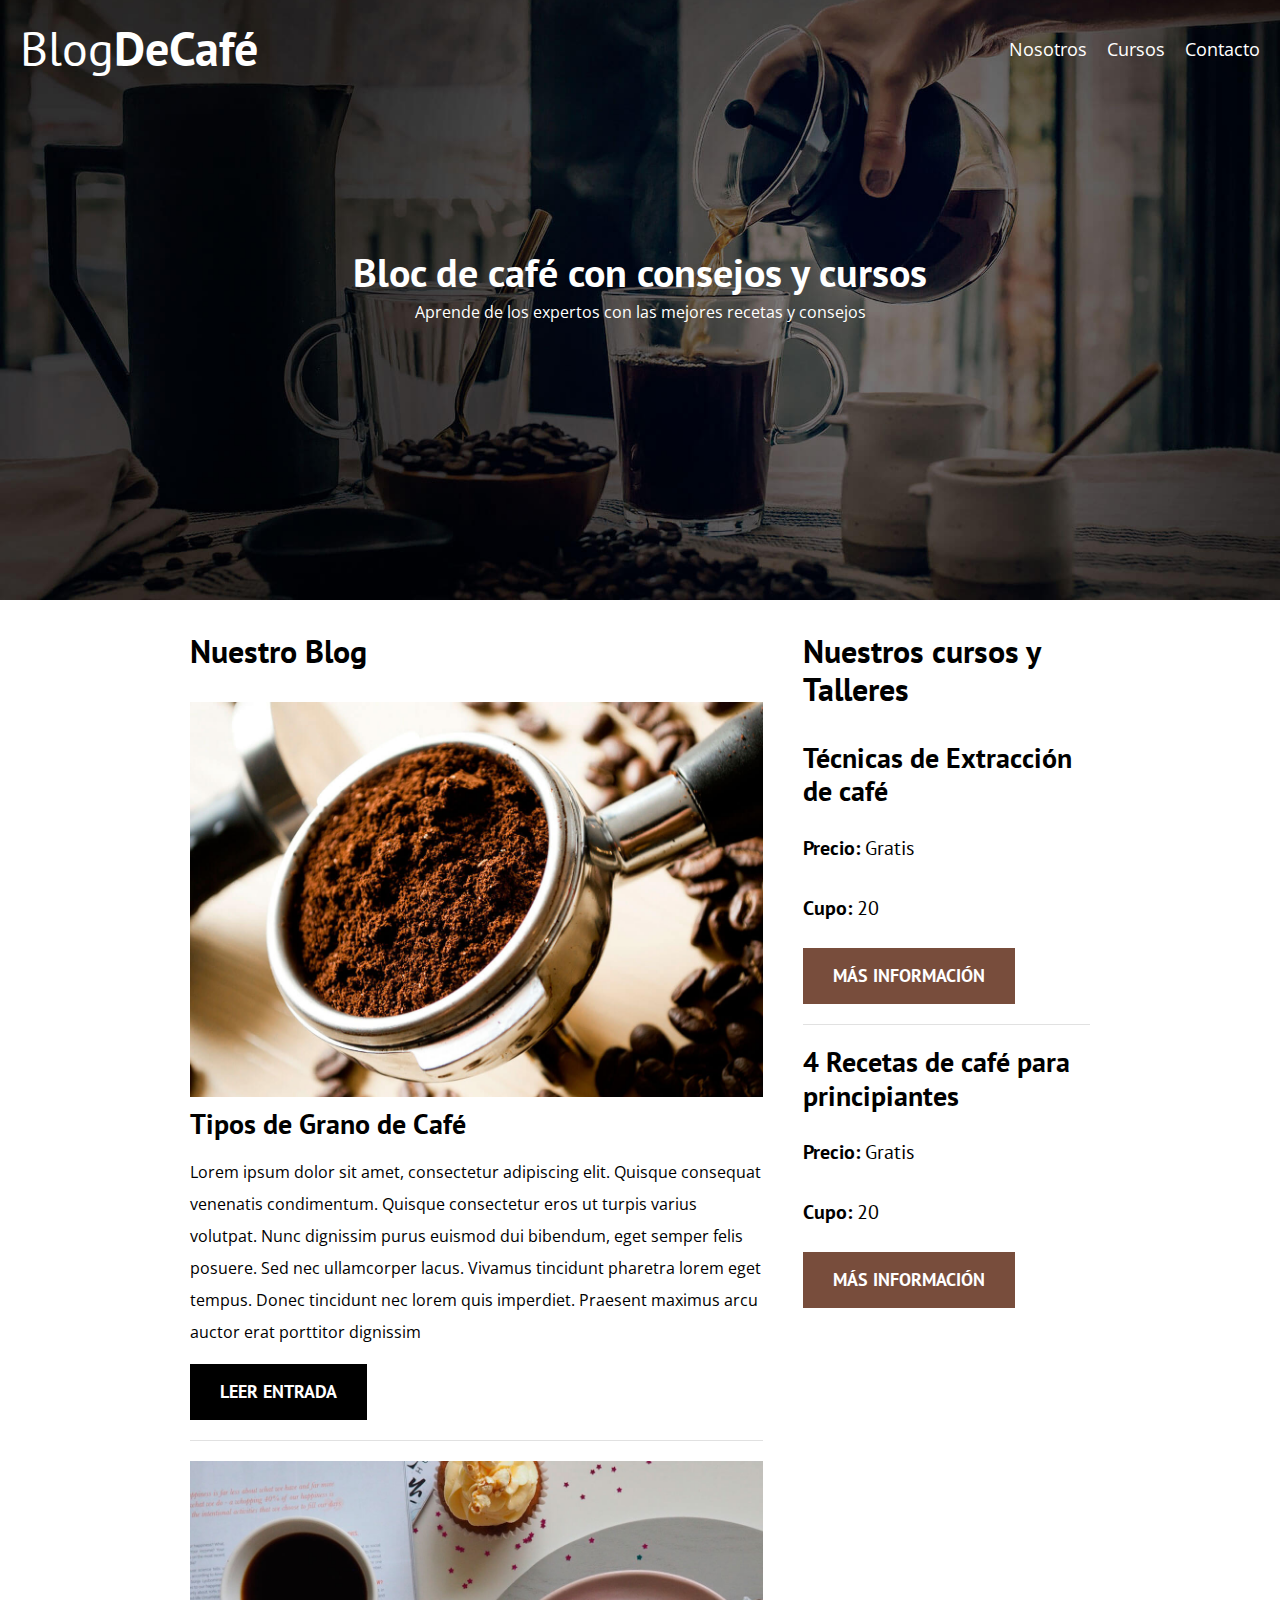
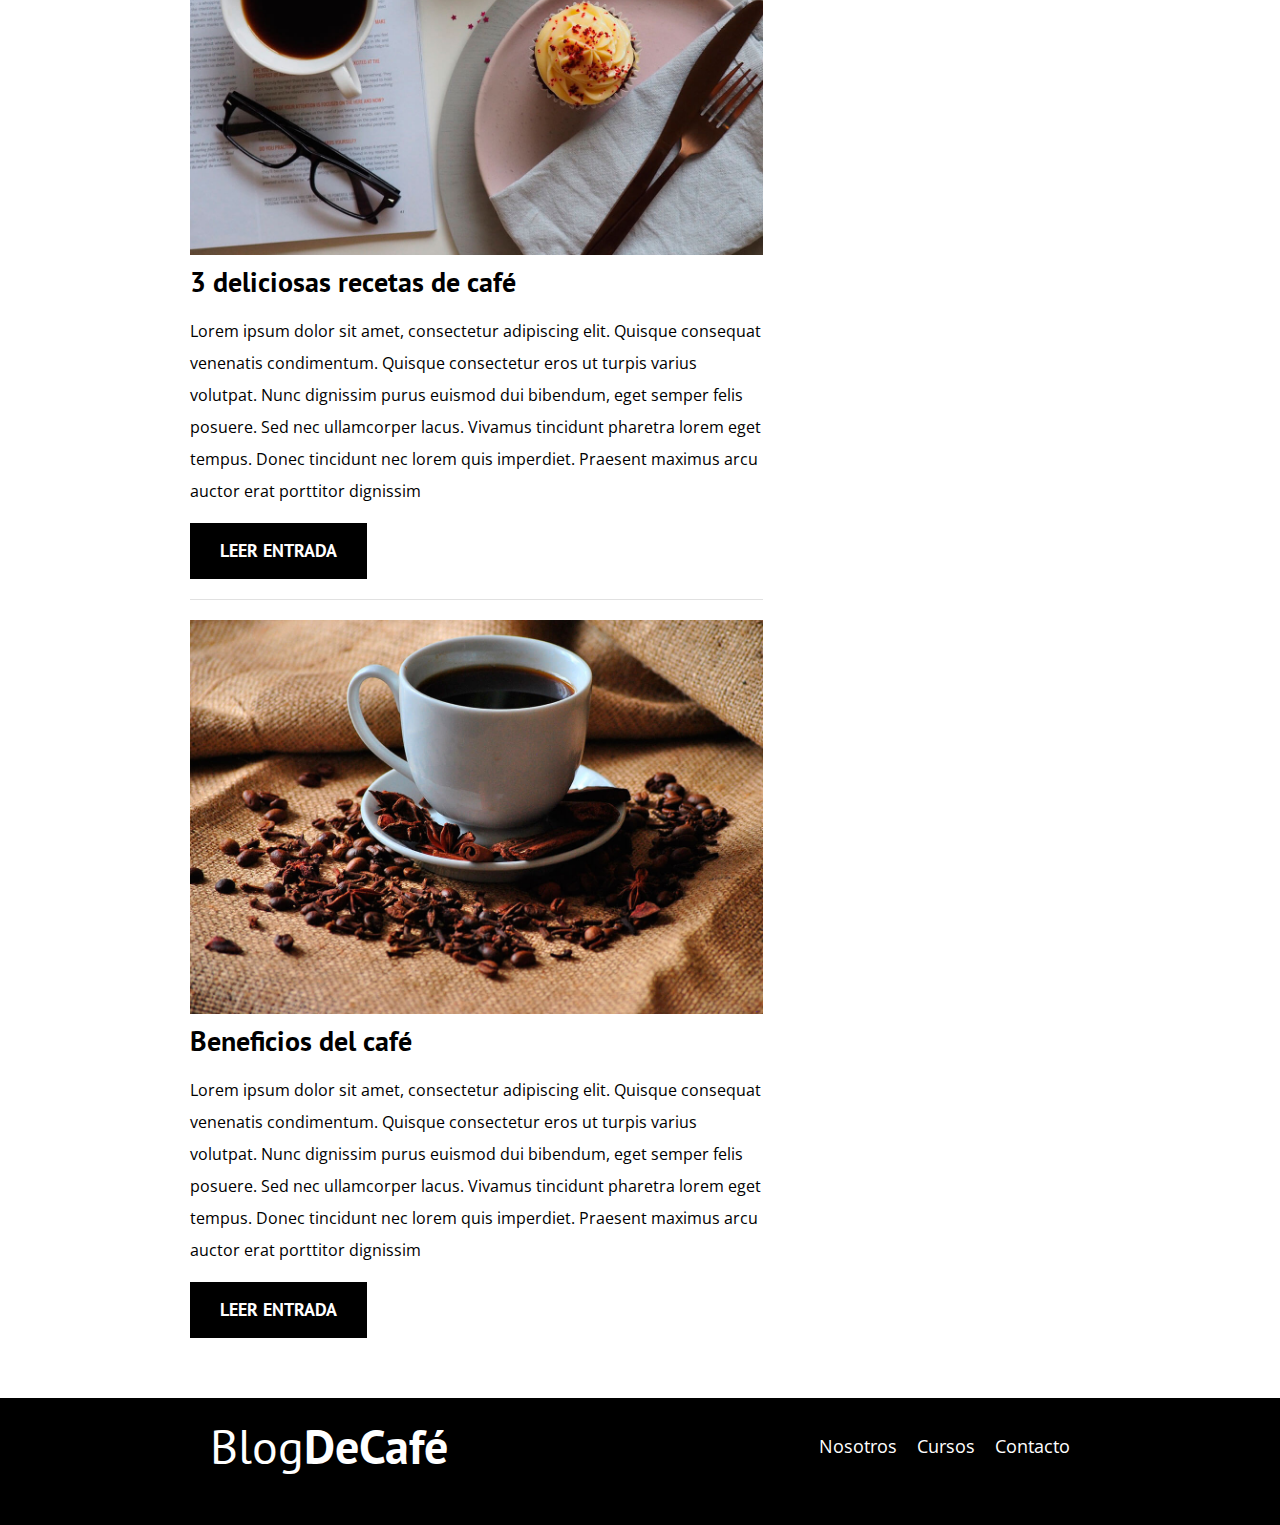
<file: blogdecafe_inicio/index.html>
<!DOCTYPE html>
<html lang="en">

<head>
    <meta charset="UTF-8">
    <meta name="viewport" content="width=device-width, initial-scale=1.0">
    <title>BlogdeCafé</title>
    <link rel="stylesheet" href="css/normalize.css">
    <link rel="preconnect" href="https://fonts.googleapis.com">
    <link rel="preconnect" href="https://fonts.gstatic.com" crossorigin>
    <link
        href="https://fonts.googleapis.com/css2?family=Krub:wght@400;700&family=Open+Sans&family=PT+Sans:wght@400;700&family=Staatliches&display=swap"
        rel="stylesheet">
    <link rel="stylesheet" href="css/style.css">
</head>

<body>

    <header class="header"">

        <div class=" contendor">
        <div class="barra">
            <a class="logo" href="index.html">
                <h1 class="logo__nombre no-margin centrar-texto">
                    Blog<span class="logo__bold">DeCafé</span></h1>
            </a>

            <nav class="navegacion">
                <a href="nosotros.html" class="navegacion__enlaces">Nosotros</a>
                <a href="cursos.html" class="navegacion__enlaces">Cursos</a>
                <a href="contacto.html" class="navegacion__enlaces">Contacto</a>
            </nav>
        </div>
        </div>
        <div class="header__texto">
            <h2 class="no-margin">Bloc de café con consejos y cursos</h2>
            <p class="no-margin">Aprende de los expertos con las mejores recetas y consejos</p>
        </div>

    </header>

    <div class="contenedor contenido-principal">

        <main class="blog">
            <h3>Nuestro Blog</h3>

            <article class="entrada">
                <div class="entrada__imagen">
                    <img loading="lazy" src="img/blog1.jpg" alt="imagen blog">

                </div>

                <div class="entrada__contenido">
                    <h4 class="no-margin">Tipos de Grano de Café</h4>
                    <p>Lorem ipsum dolor sit amet, consectetur adipiscing elit.
                        Quisque consequat venenatis condimentum. Quisque consectetur
                        eros ut turpis varius volutpat. Nunc dignissim purus euismod
                        dui bibendum, eget semper felis posuere. Sed nec ullamcorper lacus.
                        Vivamus tincidunt pharetra lorem eget tempus. Donec tincidunt nec lorem quis imperdiet.
                        Praesent maximus arcu auctor erat porttitor dignissim </p>
                    <a href="entrada.html" class="boton boton--primario">Leer Entrada</a>
                </div>
            </article>

            <article class="entrada">
                <div class="entrada__imagen">
                    <img loading="lazy" src="img/blog2.jpg" alt="imagen blog">
                    <div class="entrada__contenido">
                        <h4 class="no-margin">3 deliciosas recetas de café</h4>
                        <p>Lorem ipsum dolor sit amet, consectetur adipiscing elit.
                            Quisque consequat venenatis condimentum. Quisque consectetur
                            eros ut turpis varius volutpat. Nunc dignissim purus euismod
                            dui bibendum, eget semper felis posuere. Sed nec ullamcorper lacus.
                            Vivamus tincidunt pharetra lorem eget tempus. Donec tincidunt nec lorem quis imperdiet.
                            Praesent maximus arcu auctor erat porttitor dignissim </p>
                        <a href="entrada.html" class="boton boton--primario">Leer Entrada</a>
                    </div>
            </article>

            <article class="entrada">
                <div class="entrada__imagen">
                    <img loading="lazy" src="img/blog3.jpg" alt="imagen blog">
                    <div class="entrada__contenido">
                        <h4 class="no-margin">Beneficios del café</h4>
                        <p>Lorem ipsum dolor sit amet, consectetur adipiscing elit.
                            Quisque consequat venenatis condimentum. Quisque consectetur
                            eros ut turpis varius volutpat. Nunc dignissim purus euismod
                            dui bibendum, eget semper felis posuere. Sed nec ullamcorper lacus.
                            Vivamus tincidunt pharetra lorem eget tempus. Donec tincidunt nec lorem quis imperdiet.
                            Praesent maximus arcu auctor erat porttitor dignissim </p>
                        <a href="entrada.html" class="boton boton--primario">Leer Entrada</a>
                    </div>
            </article>

        </main>
        <aside class="sidebar">
            <h3>Nuestros cursos y Talleres</h3>
            <ul class="cursos no-padding">
                <li class="widget-curso">
                    <h4 class="no-margin">Técnicas de Extracción de café</h4>
                    <p class="widget-curso__label">Precio:
                        <span class="widget-curso__info">Gratis</span>
                    </p>
                    <p class="widget-curso__label">Cupo:
                        <span class="widget-curso__info">20</span>
                    </p>
                    <a href="entrada.html" class="boton boton--secundario">Más información</a>
                </li>

                <li class="widget-curso">
                    <h4 class="no-margin">4 Recetas de café para principiantes</h4>
                    <p class="widget-curso__label">Precio:
                        <span class="widget-curso__info">Gratis</span>
                    </p>
                    <p class="widget-curso__label">Cupo:
                        <span class="widget-curso__info">20</span>
                    </p>
                    <a href="entrada.html" class="boton boton--secundario">Más información</a>
                </li>

            </ul>
        </aside>

    </div>

    <footer class="footer">
        <div class="contenedor">
            <div class="barra">
                <a class="logo" href="index.html">
                    <h1 class="logo__nombre no-margin centrar-texto">
                        Blog<span class="logo__bold">DeCafé</span></h1>
                </a>
    
                <nav class="navegacion">
                    <a href="nosotros.html" class="navegacion__enlaces">Nosotros</a>
                    <a href="cursos.html" class="navegacion__enlaces">Cursos</a>
                    <a href="contacto.html" class="navegacion__enlaces">Contacto</a>
                </nav>
            </div>

        </div>

    </footer>

</body>

</html>
</file>
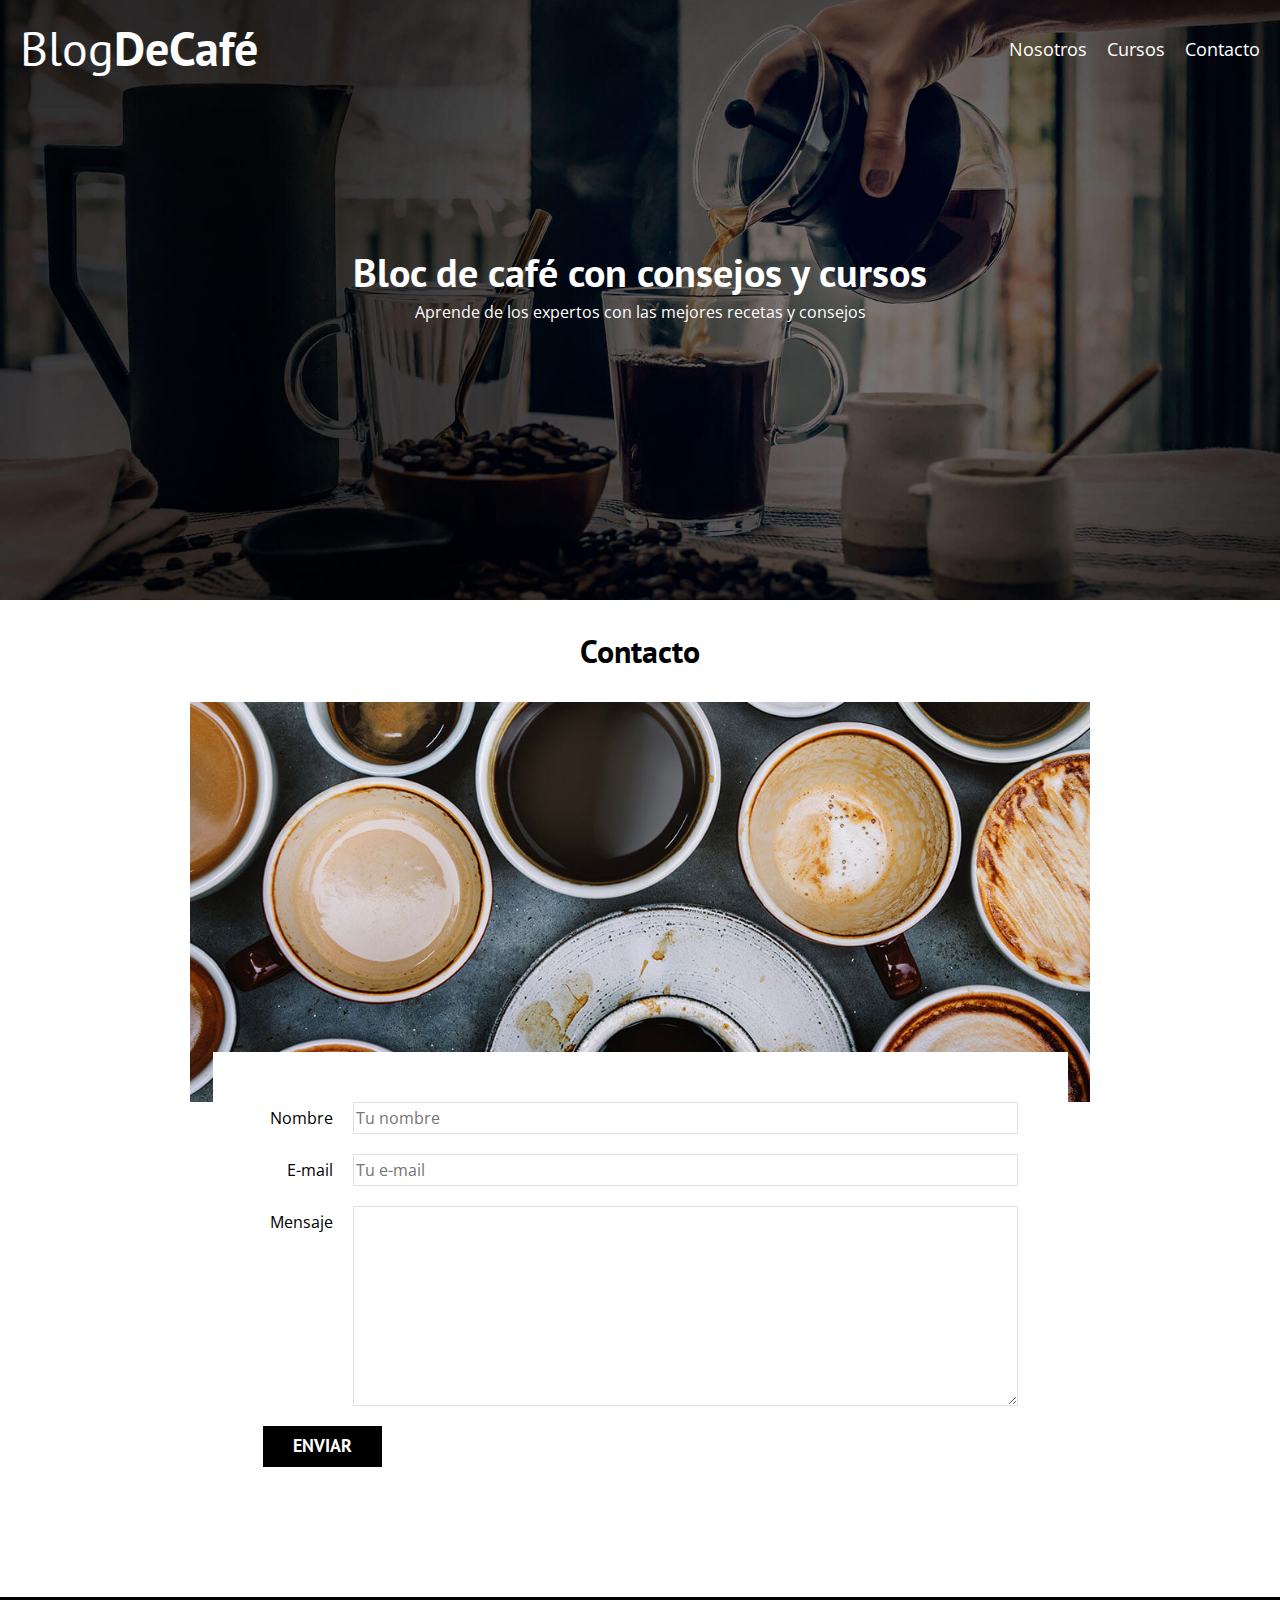
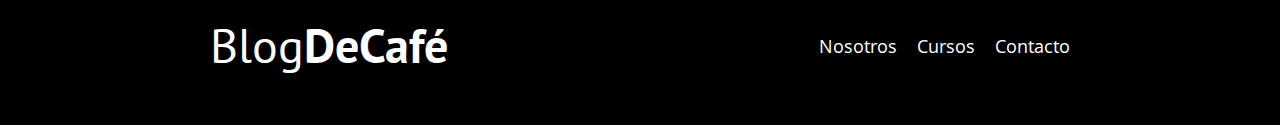
<file: blogdecafe_inicio/contacto.html>
<!DOCTYPE html>
<html lang="en">

<head>
    <meta charset="UTF-8">
    <meta name="viewport" content="width=device-width, initial-scale=1.0">
    <title>BlogdeCafé</title>
    <link rel="stylesheet" href="css/normalize.css">
    <link rel="preconnect" href="https://fonts.googleapis.com">
    <link rel="preconnect" href="https://fonts.gstatic.com" crossorigin>
    <link
        href="https://fonts.googleapis.com/css2?family=Krub:wght@400;700&family=Open+Sans&family=PT+Sans:wght@400;700&family=Staatliches&display=swap"
        rel="stylesheet">
    <link rel="stylesheet" href="css/style.css">
</head>

<body>

    <header class="header"">

        <div class=" contendor">
        <div class="barra">
            <a class="logo" href="index.html">
                <h1 class="logo__nombre no-margin centrar-texto">
                    Blog<span class="logo__bold">DeCafé</span></h1>
            </a>

            <nav class="navegacion">
                <a href="nosotros.html" class="navegacion__enlaces">Nosotros</a>
                <a href="cursos.html" class="navegacion__enlaces">Cursos</a>
                <a href="contacto.html" class="navegacion__enlaces">Contacto</a>
            </nav>
        </div>
        </div>
        <div class="header__texto">
            <h2 class="no-margin">Bloc de café con consejos y cursos</h2>
            <p class="no-margin">Aprende de los expertos con las mejores recetas y consejos</p>
        </div>

    </header>

    <main class="contenedor">

        <h3 class="centrar-texto">Contacto</h3>
        <div class="contacto-bg"></div>

        <form class="formulario">
            <div class="campo">
                <label class="campo__label" nombre">Nombre</label>
                <input class="campo__fiel"type="text" placeholder="Tu nombre" id="nombre">
            </div>
            <div class="campo">
                <label class="campo__label" for="email">E-mail</label>
                <input class="campo__fiel" type="email" placeholder="Tu e-mail" id="email">
            </div>
            <div class="campo">
                <label class="campo__label" for="mensaje">Mensaje</label>
                <textarea class="campo__fiel campo__fiel--textarea" id="mensaje"></textarea>
            </div>
            <div class="campo">
              <input type="submit" value="Enviar" class="boton boton--primario">
            </div>

        </form>
       


    </main>

    <footer class="footer">
        <div class="contenedor">
            <div class="barra">
                <a class="logo" href="index.html">
                    <h1 class="logo__nombre no-margin centrar-texto">
                        Blog<span class="logo__bold">DeCafé</span></h1>
                </a>

                <nav class="navegacion">
                    <a href="nosotros.html" class="navegacion__enlaces">Nosotros</a>
                    <a href="cursos.html" class="navegacion__enlaces">Cursos</a>
                    <a href="contacto.html" class="navegacion__enlaces">Contacto</a>
                </nav>
            </div>

        </div>

    </footer>

</body>

</html>
</file>
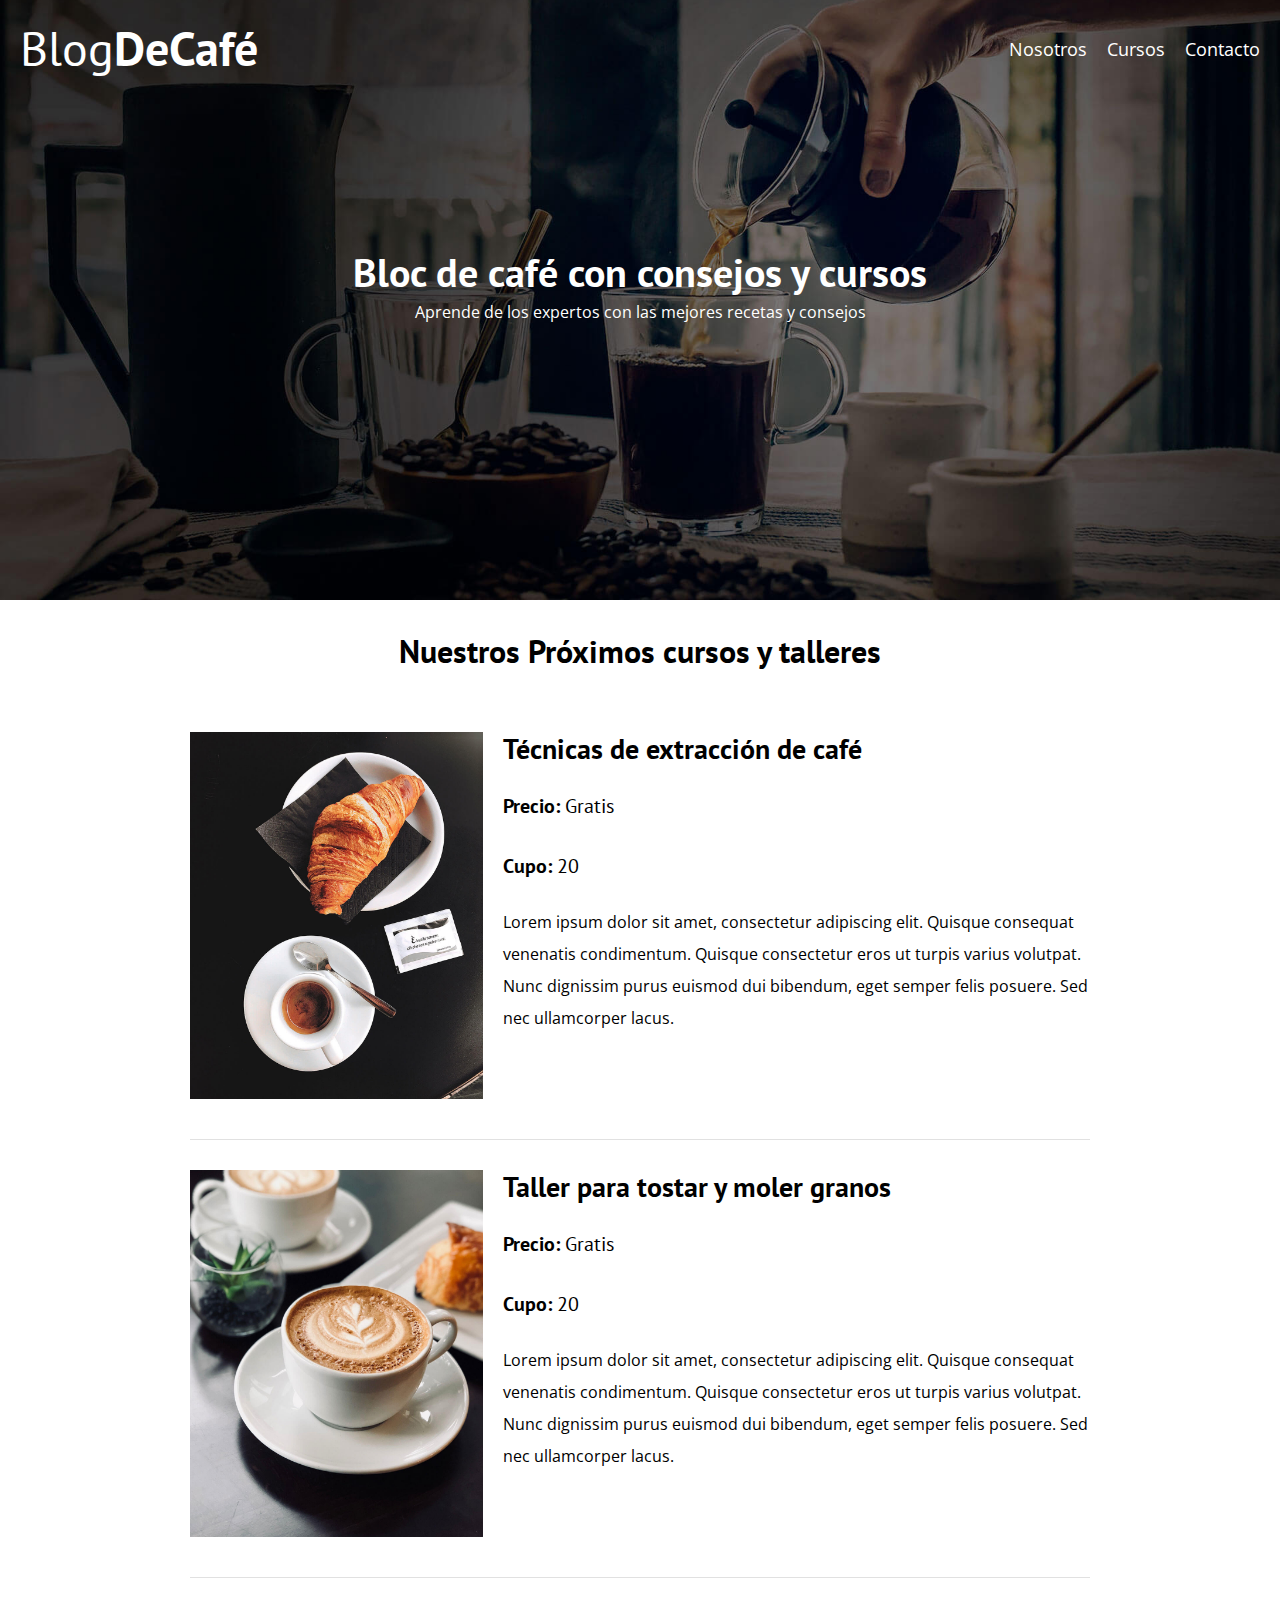
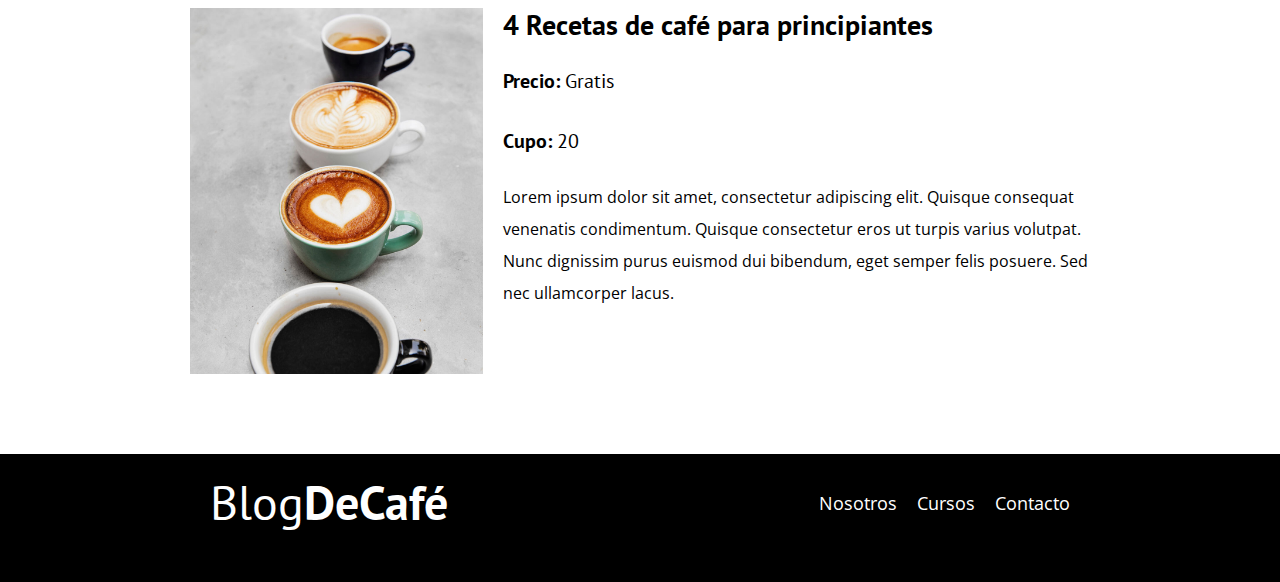
<file: blogdecafe_inicio/cursos.html>
<!DOCTYPE html>
<html lang="en">

<head>
    <meta charset="UTF-8">
    <meta name="viewport" content="width=device-width, initial-scale=1.0">
    <title>BlogdeCafé</title>
    <link rel="stylesheet" href="css/normalize.css">
    <link rel="preconnect" href="https://fonts.googleapis.com">
    <link rel="preconnect" href="https://fonts.gstatic.com" crossorigin>
    <link
        href="https://fonts.googleapis.com/css2?family=Krub:wght@400;700&family=Open+Sans&family=PT+Sans:wght@400;700&family=Staatliches&display=swap"
        rel="stylesheet">
    <link rel="stylesheet" href="css/style.css">
</head>

<body>

    <header class="header"">

        <div class=" contendor">
        <div class="barra">
            <a class="logo" href="index.html">
                <h1 class="logo__nombre no-margin centrar-texto">
                    Blog<span class="logo__bold">DeCafé</span></h1>
            </a>

            <nav class="navegacion">
                <a href="nosotros.html" class="navegacion__enlaces">Nosotros</a>
                <a href="cursos.html" class="navegacion__enlaces">Cursos</a>
                <a href="contacto.html" class="navegacion__enlaces">Contacto</a>
            </nav>
        </div>
        </div>
        <div class="header__texto">
            <h2 class="no-margin">Bloc de café con consejos y cursos</h2>
            <p class="no-margin">Aprende de los expertos con las mejores recetas y consejos</p>
        </div>

    </header>

    <main class="contenedor">

        <h3 class="centrar-texto">Nuestros Próximos cursos y talleres</h3>

        <div class="curso">
            <div class="curso__imagen">
                <img src="img/curso1.jpg" alt="imagen curso">
            </div>
            <div class="curso__informacion">

                <h4 class="no-margin">Técnicas de extracción de café</h4>
                <p class="curso__label">Precio:
                    <span class="curso__info">Gratis</span>
                </p>
                <p class="curso__label">Cupo:
                    <span class="curso__info">20</span>
                </p>
                <p class="curso__descripcion">
                    Lorem ipsum dolor sit amet, consectetur adipiscing elit. Quisque consequat venenatis condimentum.
                    Quisque consectetur eros ut turpis varius volutpat.
                    Nunc dignissim purus euismod dui bibendum, eget semper felis posuere. Sed nec ullamcorper lacus.
                </p>
            </div><!--CURSO INFORMACION-->
        </div><!--CURSO-->
        <div class="curso">
            <div class="curso__imagen">
                <img src="img/curso2.jpg" alt="imagen curso">
            </div>
            <div class="curso__informacion">

                <h4 class="no-margin">Taller para tostar y moler granos</h4>
                <p class="curso__label">Precio:
                    <span class="curso__info">Gratis</span>
                </p>
                <p class="curso__label">Cupo:
                    <span class="curso__info">20</span>
                </p>
                <p class="curso__descripcion">
                    Lorem ipsum dolor sit amet, consectetur adipiscing elit. Quisque consequat venenatis condimentum.
                    Quisque consectetur eros ut turpis varius volutpat.
                    Nunc dignissim purus euismod dui bibendum, eget semper felis posuere. Sed nec ullamcorper lacus.
                </p>
            </div><!--CURSO INFORMACION-->
        </div><!--CURSO-->
        <div class="curso">
            <div class="curso__imagen">
                <img src="img/curso3.jpg" alt="imagen curso">
            </div>
            <div class="curso__informacion">

                <h4 class="no-margin">4 Recetas de café para principiantes</h4>
                <p class="curso__label">Precio:
                    <span class="curso__info">Gratis</span>
                </p>
                <p class="curso__label">Cupo:
                    <span class="curso__info">20</span>
                </p>
                <p class="curso__descripcion">
                    Lorem ipsum dolor sit amet, consectetur adipiscing elit. Quisque consequat venenatis condimentum.
                    Quisque consectetur eros ut turpis varius volutpat.
                    Nunc dignissim purus euismod dui bibendum, eget semper felis posuere. Sed nec ullamcorper lacus.
                </p>
            </div><!--CURSO INFORMACION-->
        </div><!--CURSO-->


    </main>

    <footer class="footer">
        <div class="contenedor">
            <div class="barra">
                <a class="logo" href="index.html">
                    <h1 class="logo__nombre no-margin centrar-texto">
                        Blog<span class="logo__bold">DeCafé</span></h1>
                </a>

                <nav class="navegacion">
                    <a href="nosotros.html" class="navegacion__enlaces">Nosotros</a>
                    <a href="cursos.html" class="navegacion__enlaces">Cursos</a>
                    <a href="contacto.html" class="navegacion__enlaces">Contacto</a>
                </nav>
            </div>

        </div>

    </footer>

</body>

</html>
</file>
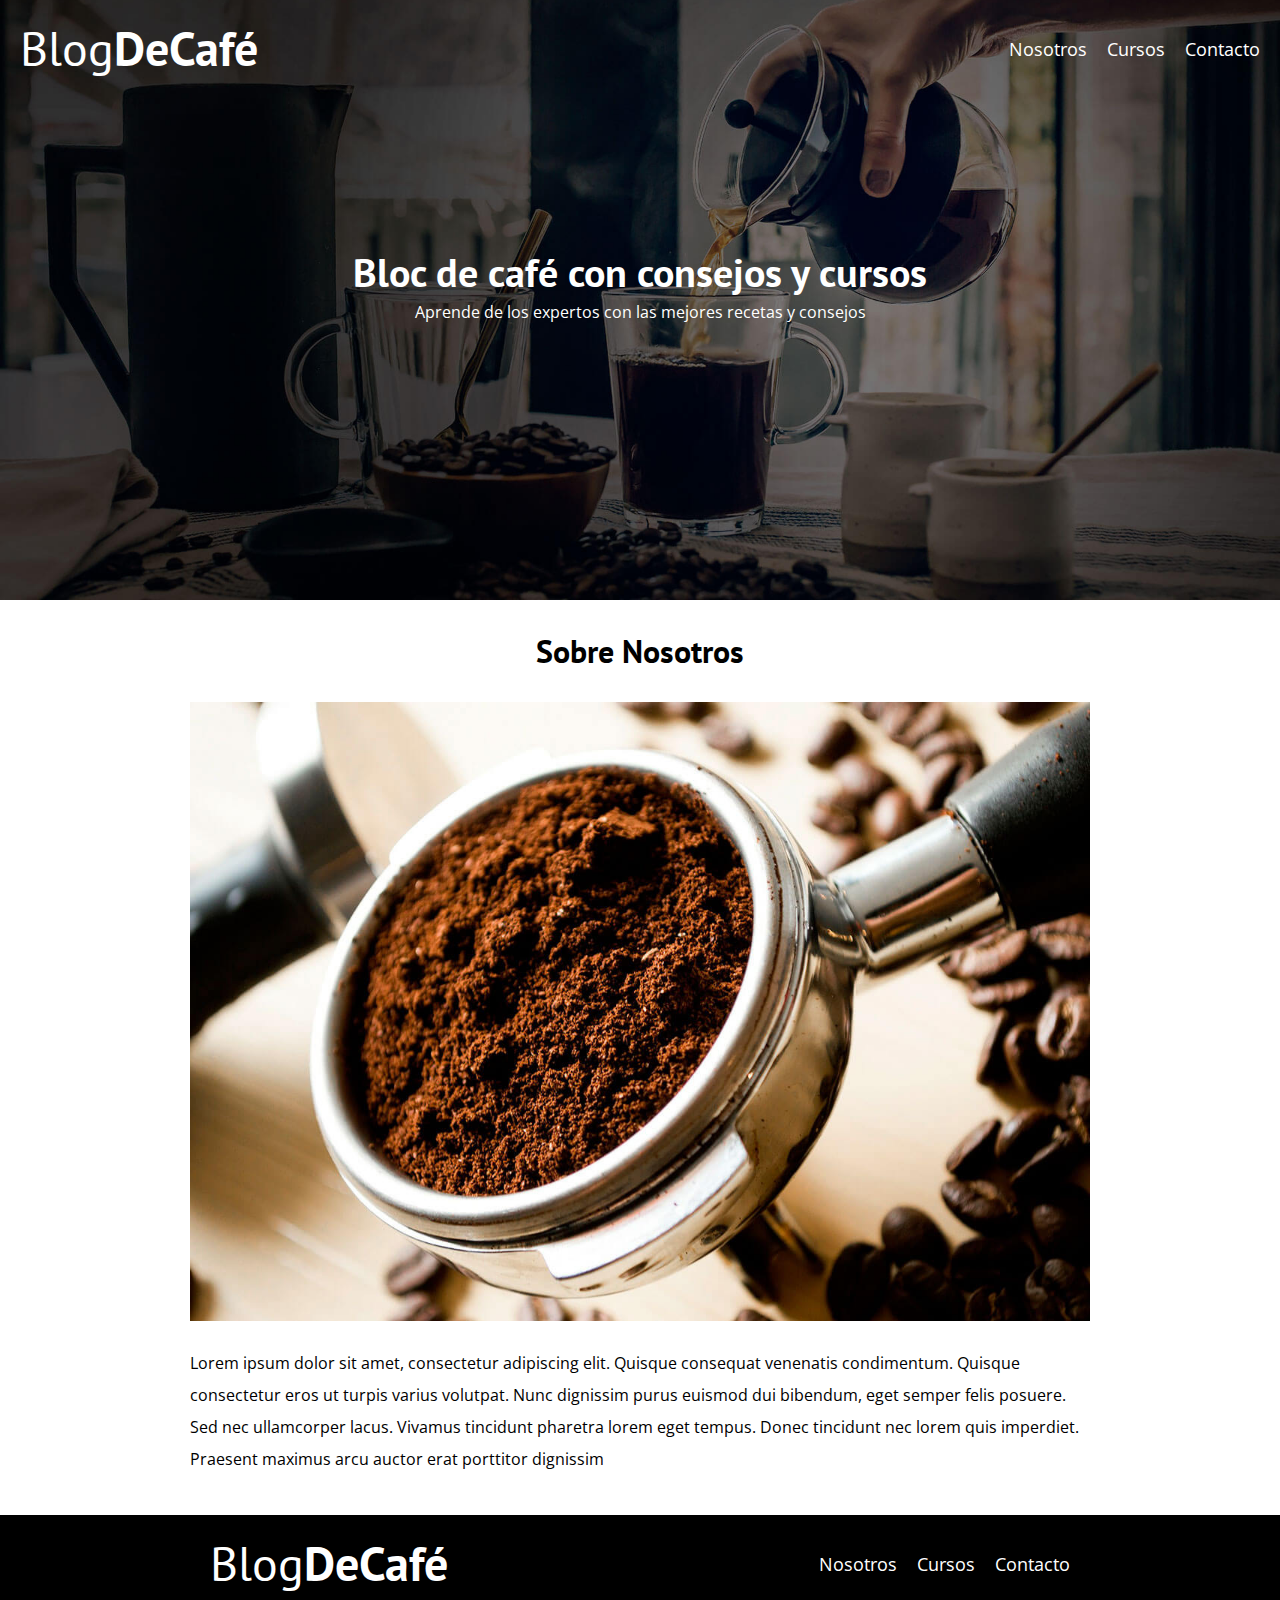
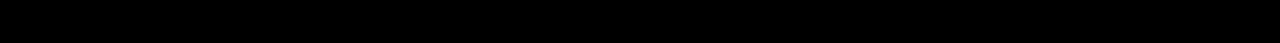
<file: blogdecafe_inicio/entrada.html>
<!DOCTYPE html>
<html lang="en">

<head>
    <meta charset="UTF-8">
    <meta name="viewport" content="width=device-width, initial-scale=1.0">
    <title>BlogdeCafé</title>
    <link rel="stylesheet" href="css/normalize.css">
    <link rel="preconnect" href="https://fonts.googleapis.com">
    <link rel="preconnect" href="https://fonts.gstatic.com" crossorigin>
    <link
        href="https://fonts.googleapis.com/css2?family=Krub:wght@400;700&family=Open+Sans&family=PT+Sans:wght@400;700&family=Staatliches&display=swap"
        rel="stylesheet">
    <link rel="stylesheet" href="css/style.css">
</head>

<body>

    <header class="header"">

        <div class=" contendor">
        <div class="barra">
            <a class="logo" href="index.html">
                <h1 class="logo__nombre no-margin centrar-texto">
                    Blog<span class="logo__bold">DeCafé</span></h1>
            </a>

            <nav class="navegacion">
                <a href="nosotros.html" class="navegacion__enlaces">Nosotros</a>
                <a href="cursos.html" class="navegacion__enlaces">Cursos</a>
                <a href="contacto.html" class="navegacion__enlaces">Contacto</a>
            </nav>
        </div>
        </div>
        <div class="header__texto">
            <h2 class="no-margin">Bloc de café con consejos y cursos</h2>
            <p class="no-margin">Aprende de los expertos con las mejores recetas y consejos</p>
        </div>

    </header>

    <main class="contenedor">

        <h3 class="centrar-texto">Sobre Nosotros</h3>

        <img src="img/blog1.jpg" alt="imagen blog">
        <p>
            Lorem ipsum dolor sit amet, consectetur adipiscing elit.
            Quisque consequat venenatis condimentum. Quisque consectetur
            eros ut turpis varius volutpat. Nunc dignissim purus euismod
            dui bibendum, eget semper felis posuere. Sed nec ullamcorper lacus.
            Vivamus tincidunt pharetra lorem eget tempus. Donec tincidunt nec lorem quis imperdiet.
            Praesent maximus arcu auctor erat porttitor dignissim
        </p>


    </main>

    <footer class="footer">
        <div class="contenedor">
            <div class="barra">
                <a class="logo" href="index.html">
                    <h1 class="logo__nombre no-margin centrar-texto">
                        Blog<span class="logo__bold">DeCafé</span></h1>
                </a>

                <nav class="navegacion">
                    <a href="nosotros.html" class="navegacion__enlaces">Nosotros</a>
                    <a href="cursos.html" class="navegacion__enlaces">Cursos</a>
                    <a href="contacto.html" class="navegacion__enlaces">Contacto</a>
                </nav>
            </div>

        </div>

    </footer>

</body>

</html>
</file>
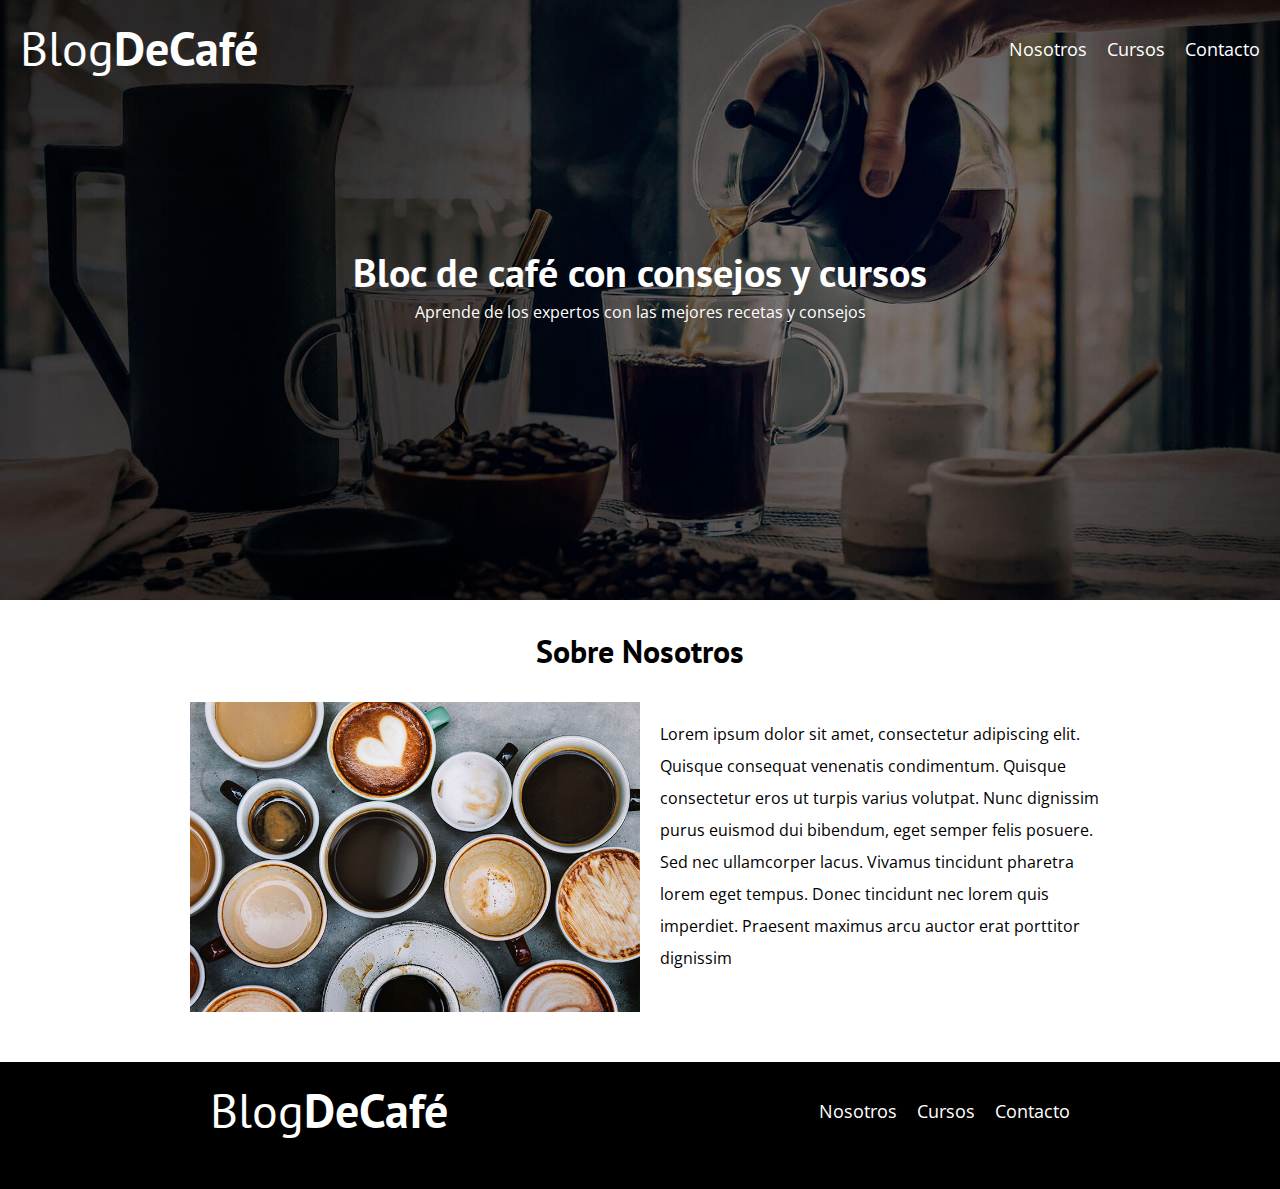
<file: blogdecafe_inicio/nosotros.html>
<!DOCTYPE html>
<html lang="en">

<head>
    <meta charset="UTF-8">
    <meta name="viewport" content="width=device-width, initial-scale=1.0">
    <title>BlogdeCafé</title>
    <link rel="stylesheet" href="css/normalize.css">
    <link rel="preconnect" href="https://fonts.googleapis.com">
    <link rel="preconnect" href="https://fonts.gstatic.com" crossorigin>
    <link
        href="https://fonts.googleapis.com/css2?family=Krub:wght@400;700&family=Open+Sans&family=PT+Sans:wght@400;700&family=Staatliches&display=swap"
        rel="stylesheet">
    <link rel="stylesheet" href="css/style.css">
</head>

<body>

    <header class="header"">

        <div class=" contendor">
        <div class="barra">
            <a class="logo" href="index.html">
                <h1 class="logo__nombre no-margin centrar-texto">
                    Blog<span class="logo__bold">DeCafé</span></h1>
            </a>

            <nav class="navegacion">
                <a href="nosotros.html" class="navegacion__enlaces">Nosotros</a>
                <a href="cursos.html" class="navegacion__enlaces">Cursos</a>
                <a href="contacto.html" class="navegacion__enlaces">Contacto</a>
            </nav>
        </div>
        </div>
        <div class="header__texto">
            <h2 class="no-margin">Bloc de café con consejos y cursos</h2>
            <p class="no-margin">Aprende de los expertos con las mejores recetas y consejos</p>
        </div>

    </header>

    <main class="contenedor">

        <h3 class="centrar-texto">Sobre Nosotros</h3>
        <div class="sobre-nosotros">
            <div class="sobre-nosotros__imagen">
                <img src="img/nosotros.jpg" alt="imagen nosotros">

            </div>
            <div class="sobre-nosotros__texto">
                <p>Lorem ipsum dolor sit amet, consectetur adipiscing elit.
                    Quisque consequat venenatis condimentum. Quisque consectetur
                    eros ut turpis varius volutpat. Nunc dignissim purus euismod dui bibendum, eget semper felis
                    posuere. Sed nec ullamcorper lacus. Vivamus tincidunt pharetra lorem eget tempus. Donec tincidunt
                    nec lorem quis imperdiet.
                    Praesent maximus arcu auctor erat porttitor dignissim

                </p>
            </div>
        </div>


    </main>

    <footer class="footer">
        <div class="contenedor">
            <div class="barra">
                <a class="logo" href="index.html">
                    <h1 class="logo__nombre no-margin centrar-texto">
                        Blog<span class="logo__bold">DeCafé</span></h1>
                </a>

                <nav class="navegacion">
                    <a href="nosotros.html" class="navegacion__enlaces">Nosotros</a>
                    <a href="cursos.html" class="navegacion__enlaces">Cursos</a>
                    <a href="contacto.html" class="navegacion__enlaces">Contacto</a>
                </nav>
            </div>

        </div>

    </footer>

</body>

</html>
</file>
<file: blogdecafe_inicio/css/style.css>
:root{
--fuenteheading:'PT Sans', sans-serif;
--fuenteparrafos: 'Open Sans', sans-serif;

--primario: #784d3c;
--gris:#e1e1e1;
--blanco: #ffffff;
--negro: #000000;
}

html{

    box-sizing: border-box;
    font-size: 62.5%;
}

*, *:before, *:after{

    box-sizing: inherit;
}

body{

    font-family: var(--fuenteparrafos);
    font-size: 1.6rem;
    line-height: 2;
}

/*Globales*/
.contenedor{
max-width: 120rem;
width: 90rem;
margin: 0 auto;

}

a{
    text-decoration: none;
}

h1,h2,h3,h4{

    font-family: var(--fuenteheading);
    line-height: 1.2;
}

h1{
    font-size: 4.8rem;
}

h2{
    font-size: 4rem;
}

h3{
    font-size: 3.2rem;

}

h4{
    font-size: 2.8rem;

}

img{

    max-width: 100%;
}

/*Utilidades*/

.no-margin{
    margin: 0;
}

.no-padding{
    padding: 0;
}

.centrar-texto{
    text-align: center;
}

/*Header*/
.header{

    background-image: url(../img/banner.jpg);
    height: 60rem;
    background-size: cover;
    background-repeat: no-repeat;
    background-position:center center ;
}

.header__texto{

    text-align: center;
    color: var(--blanco);
    margin-top: 5rem;
}

@media(min-width: 768px){
.header__texto{
    margin-top: 15rem;
}

}

.barra{

    padding: 2rem;
}
@media(min-width: 768px){
    .barra{
        display: flex;
        justify-content: space-between;
        align-items: center;
    }
}

.logo{

    color: var(--blanco);
}

.logo__nombre{

    font-weight: 400;
}

.logo__bold{

    font-weight: 700;
}

.navegacion__enlaces{

    display: block;
    text-align: center;
    font-size: 1.8rem;
    color:var(--blanco);


}

@media(min-width: 780px){
    .navegacion{
        display: flex;
        gap: 2rem;
    }
}

@media(min-width: 780px){

    .contenido-principal{
    display: grid;
    grid-template-columns: 2fr 1fr;
    column-gap: 4rem;
    }
}

.entrada{
    border-bottom: 1px solid var(--gris);
    margin-bottom: 2rem;
}

.entrada:last-of-type {
    border: none;
    margin-bottom: 0;

}

.boton{
    display: block;
    font-family: var(--fuenteheading);
    color: var(--blanco);
    text-align: center;
    padding: 1rem 3rem;
    font-size: 1.8rem;
    text-transform: uppercase;
    font-weight: 700;
    margin-bottom: 2rem;
    border: none;

}

@media(min-width: 768px){
    .boton{
    display: inline-block;

}}

.boton:hover{
    cursor:pointer;
}

.boton--primario{
    background-color: var(--negro);
}

.boton--secundario{
    background-color: var(--primario);
}

.cursos{

    list-style: none;
}
.widget-curso{
border-bottom: 1px solid var(--gris);
margin-bottom: 2rem;
}
.widget-curso:last-of-type{
    border:none;
    margin-bottom: 0;
}
.widget-curso__label{
    font-family: var(--fuenteheading);
    font-weight: bold;
    font-size: 2rem;
}
.widget-curso__info{
    font-weight: normal;
    font-size: 2rem;
}

.footer{
    background-color: var(--negro);
    padding-bottom: 3rem;
    margin-top: 4rem;
}

@media(min-width: 768px){

    .sobre-nosotros{
    display: grid;
    grid-template-columns: repeat(2, 50%);
    gap: 2rem;

    }
}

.curso{

    padding: 3rem 0;
    border-bottom: 1px solid var(--gris);

}

@media(min-width: 768px){
    .curso{
        display: grid;
        grid-template-columns: 1fr 2fr;
        column-gap: 2rem;
    }
}

.curso:last-of-type{
    border: none;
}

.curso__label{
    font-family: var(--fuenteheading);
    font-weight: bold;
    font-size: 2rem;
}
.curso__info{
    font-weight: normal;
    font-size: 2rem;
}

.contacto-bg{
    background-image: url(../img/contacto.jpg);
    height: 40rem;
    background-size: cover;
    background-repeat: no-repeat;
}

.formulario{

    background-color: var(--blanco);
    margin: -5rem auto 0 auto;
    width: 95%;
    padding: 5rem;
}

.campo{
    display: flex;
    margin-bottom:2rem;
}

.campo__label{
    flex: 0 0 9rem;
    text-align: right;
    padding-right: 2rem;
}

.campo__fiel{
    flex: 1;
    border: 1px solid var(--gris)
}

.campo__fiel--textarea{
   height: 20rem;

}
</file>
